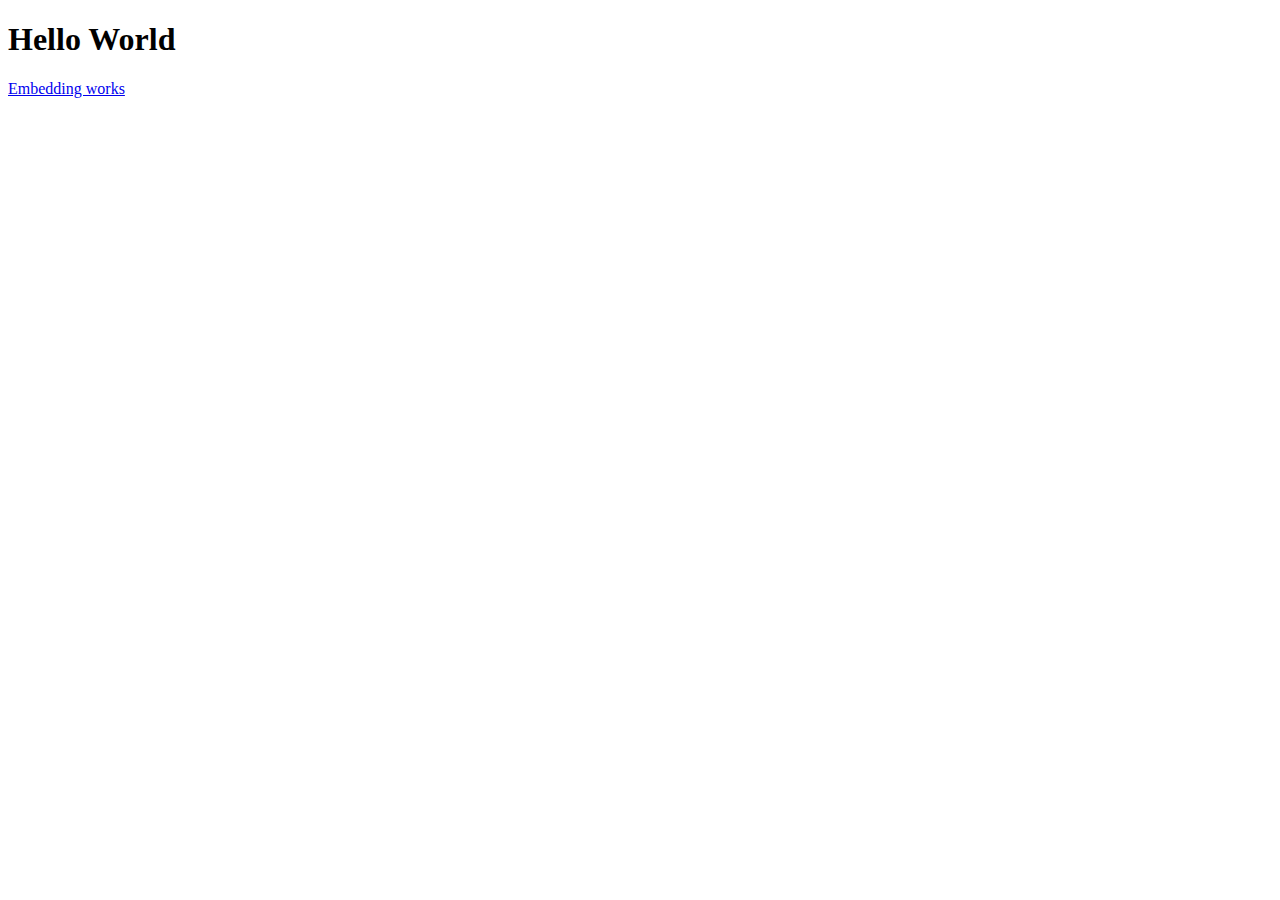
<file: index.html>
<!DOCTYPE html>
<html lang="en">
<head>
  <meta charset="UTF-8">
  <meta name="viewport" content="width=device-width, initial-scale=1.0">
  <meta http-equiv="X-UA-Compatible" content="ie=edge">
  <title>Hello World!</title>
</head>
<body>
  <h1>Hello World</h1>
  <a href="https://jcha0713-1429313.github.io/embeddingOriginalWork.html">Embedding works</a>
</body>
</html>
</file>
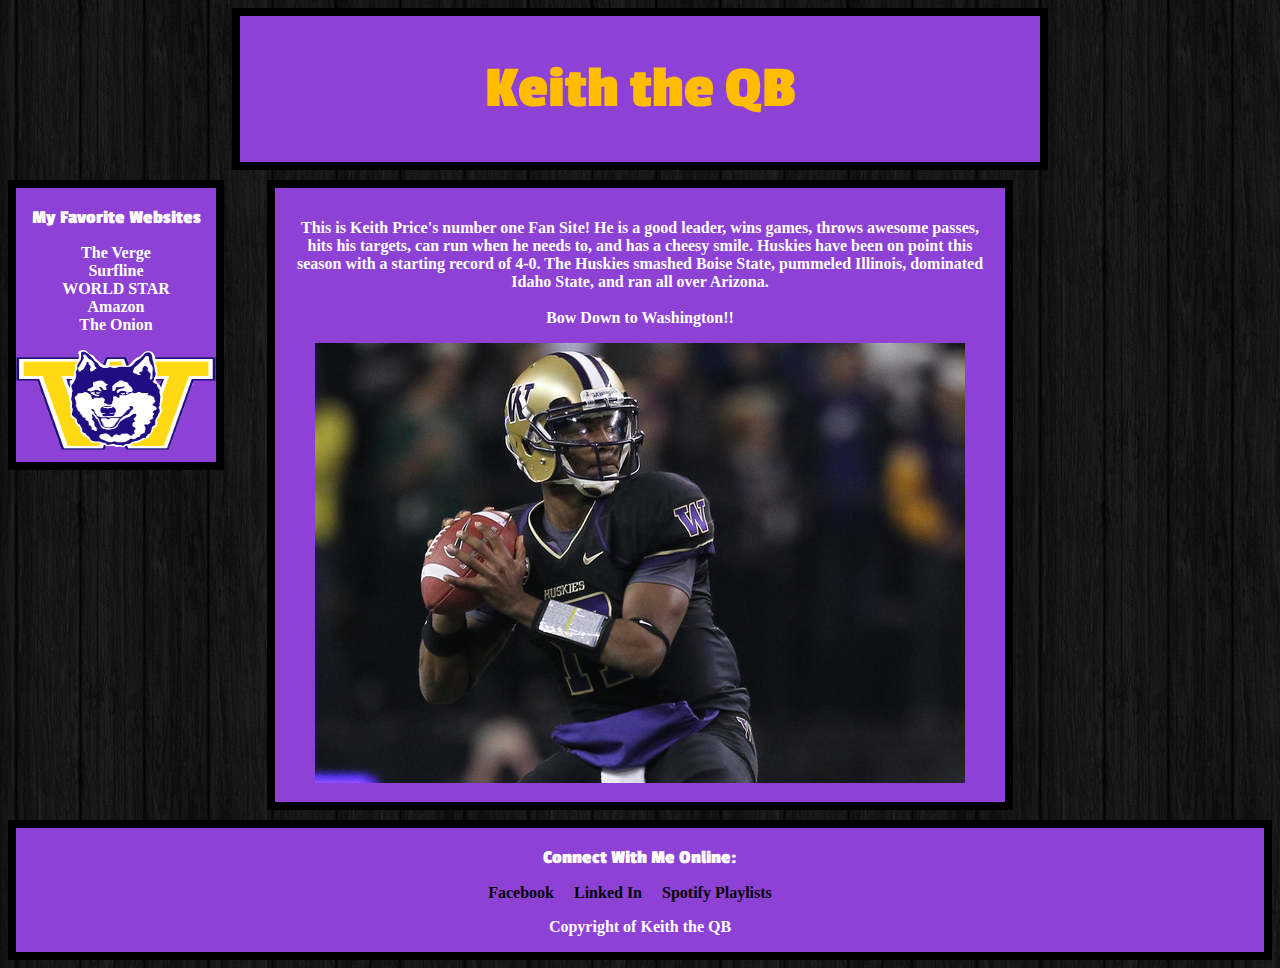
<file: introToCss.html>
<!DOCTYPE html>
	<head>
		<title> Keith the QB  </title>
		<link rel="stylesheet" type="text/css" href="test.css" />
		<link href='http://fonts.googleapis.com/css?family=Passion+One' rel='stylesheet' type='text/css'>
	</head>

	<body>
		<div id = "Header">
			<h1> Keith the QB </h1>
		</div>

		<div id = "LeftNav">
			<h3> My Favorite Websites </h3>
			<ul>
				<li><a href="https://www.theverge.com">The Verge</a></li>
				<li><a href="https://www.surfline.com">Surfline</a></li>
				<li><a href="https://www.worldstarhiphop">WORLD STAR</a></li>
				<li><a href="https://www.amazon.com">Amazon</a></li>
				<li><a href="https://www.theonion.com">The Onion</a></li>
			</ul>
			<img src="resources/icon.gif" width="200px" height="100px">
		</div>

		<div id = "Content">
			<p> This is Keith Price's number one Fan Site! He is a good leader, wins games, throws awesome passes, hits his targets, can run when he needs to, and has a cheesy smile. Huskies have been on point this season with a starting record of 4-0. The Huskies smashed Boise State, pummeled Illinois, dominated Idaho State, and ran all over Arizona. <br /><br /> <span id="bow">Bow Down to Washington!!</span></p>
			<img src="resources/price.jpg">
		</div>

		<div id = "Footer">
			<h3>Connect With Me Online:</h3>
			<ul class="list">
				<li><a href="https://www.Facebook.com">Facebook</a></li>
				<li><a href="https://www.Linkedin.com">Linked In</a></li>
				<li><a href="https://www.Spotify.com">Spotify Playlists</a></li>
			</ul>
			<p>Copyright of Keith the QB</p>
		</div>

	</body>

</html>
</file>
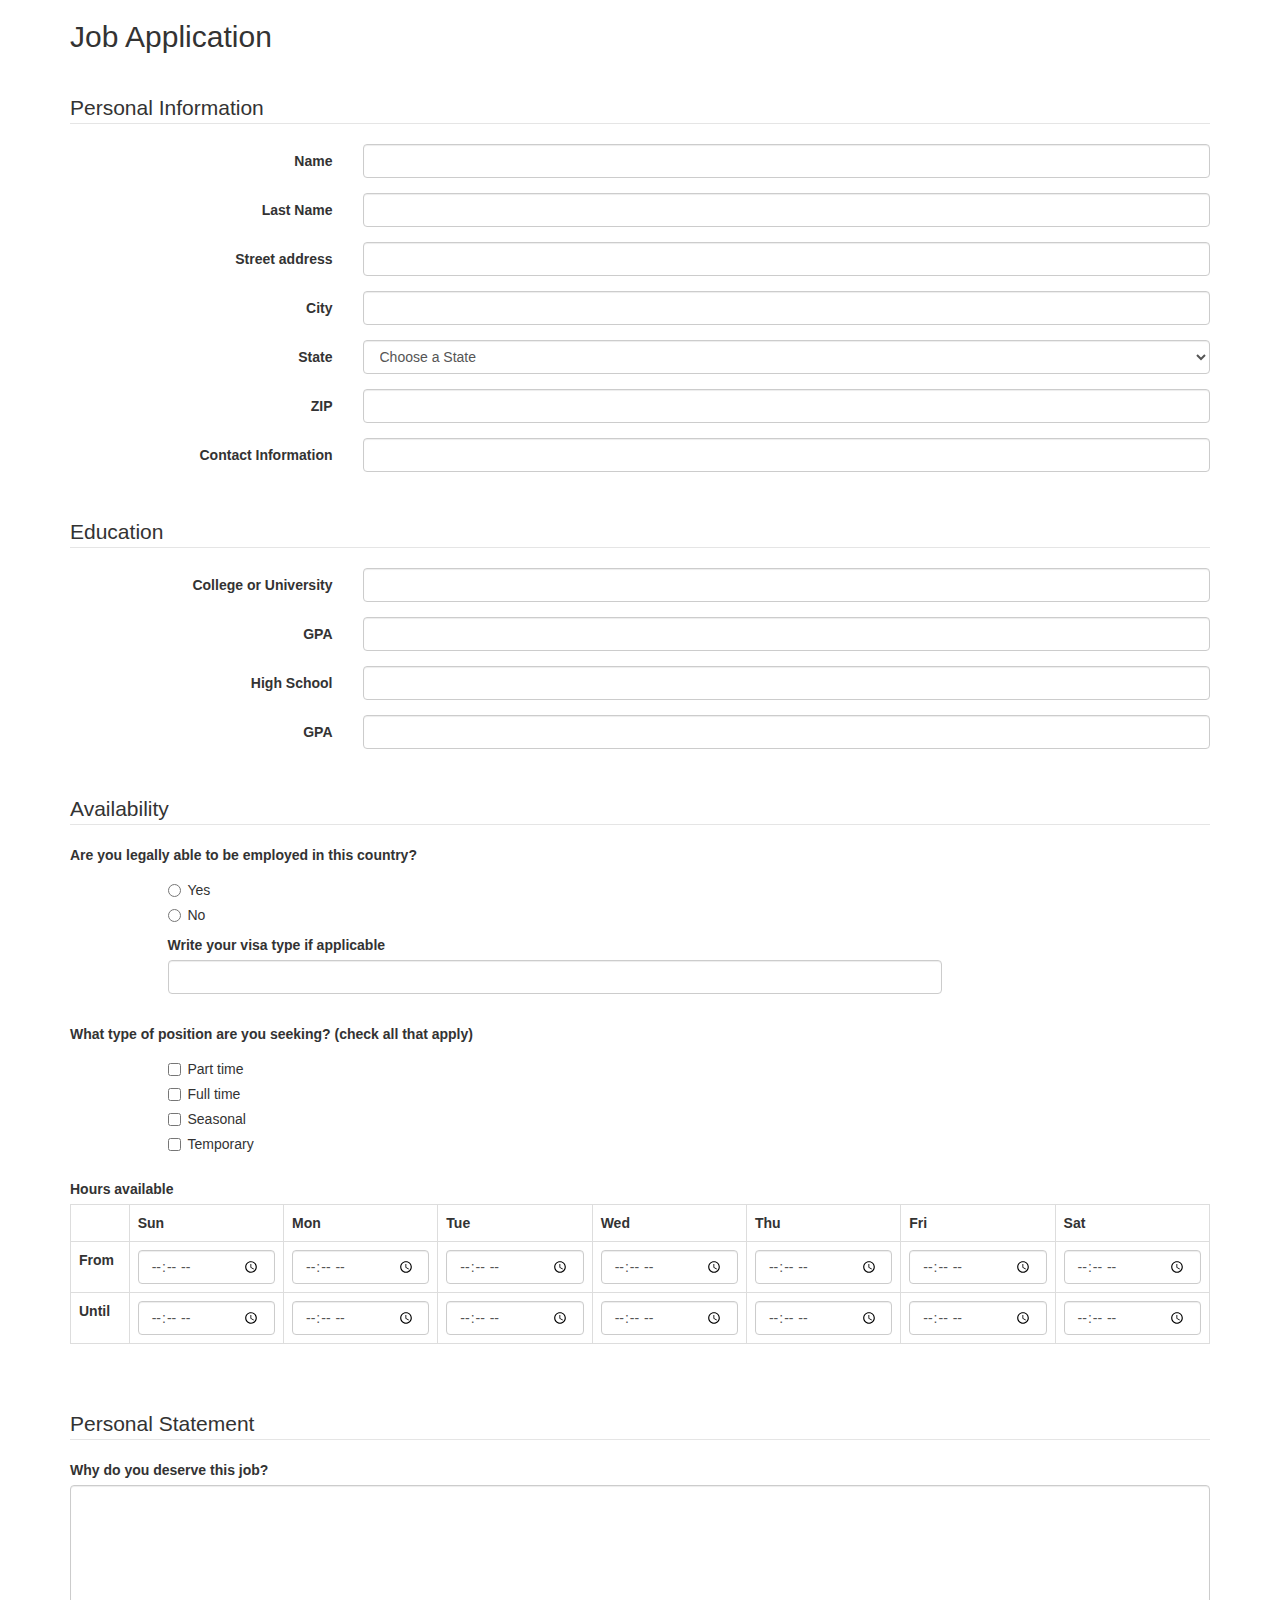
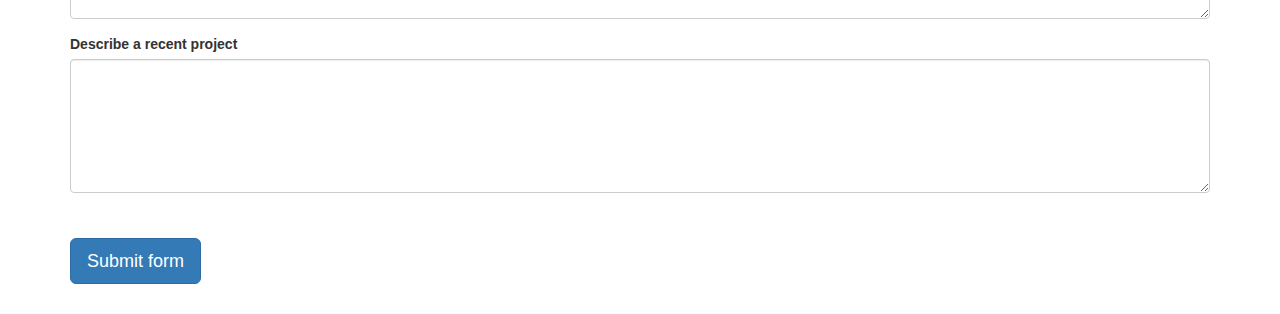
<file: jobApplicationForm.html>
<!DOCTYPE html>
<html>

<head>
  <meta charset="utf-8">
  <meta name="viewport" content="width=device-width, initial-scale=1.0">
  <title>Job Application</title>
  <link href="http://netdna.bootstrapcdn.com/bootstrap/3.0.0/css/bootstrap.min.css" rel="stylesheet">
</head>

<body>
  <div class="container">

    <h2>Job Application</h2>
    <p>&nbsp;</p>

    <form role="form" action="http://gclass.alexburner.com/formtest.php" method="post">

      <fieldset class="form-horizontal">
        <legend class="personal-information">Personal Information</legend>
        <div class="form-group">
          <label class="col-sm-3 control-label">Name</label>
          <div class="col-sm-9">
            <input class="form-control" type="text" name="name">
			    </div>
        </div>
        <div class="form-group">
          <label class="col-sm-3 control-label">Last Name</label>
          <div class="col-sm-9">
            <input class="form-control" type="text" name="last_name">
			    </div>
        </div>
        <div class="form-group">
          <label class="col-sm-3 control-label">Street address</label>
          <div class="col-sm-9">
            <input class="form-control" type="text" name="street">
		      </div>
        </div>
        <div class="form-group">
          <label class="col-sm-3 control-label">City</label>
          <div class="col-sm-9">
            <input class="form-control" type="text" name="city">
		      </div>
        </div>
        <div class="form-group">
          <label class="col-sm-3 control-label">State</label>
            <div class="col-sm-9">
              <select class="form-control" name="state">
        				<option value="" selected="true">Choose a State</option>
        				<option value="AL">Alabama</option>
        				<option value="AK">Alaska</option>
        				<option value="AZ">Arizona</option>
        				<option value="AR">Arkansas</option>
        				<option value="CA">California</option>
        				<option value="CO">Colorado</option>
        				<option value="CT">Connecticut</option>
        				<option value="DE">Delaware</option>
        				<option value="DC">District of Columbia</option>
        				<option value="FL">Florida</option>
        				<option value="GA">Georgia</option>
        				<option value="HI">Hawaii</option>
        				<option value="ID">Idaho</option>
        				<option value="IL">Illinois</option>
        				<option value="IN">Indiana</option>
        				<option value="IA">Iowa</option>
        				<option value="KS">Kansas</option>
        				<option value="KY">Kentucky</option>
        				<option value="LA">Louisiana</option>
        				<option value="ME">Maine</option>
        				<option value="MD">Maryland</option>
        				<option value="MA">Massachusetts</option>
        				<option value="MI">Michigan</option>
        				<option value="MN">Minnesota</option>
        				<option value="MS">Mississippi</option>
        				<option value="MO">Missouri</option>
        				<option value="MT">Montana</option>
        				<option value="NE">Nebraska</option>
        				<option value="NV">Nevada</option>
        				<option value="NH">New Hampshire</option>
        				<option value="NJ">New Jersey</option>
        				<option value="NM">New Mexico</option>
        				<option value="NY">New York</option>
        				<option value="NC">North Carolina</option>
        				<option value="ND">North Dakota</option>
        				<option value="OH">Ohio</option>
        				<option value="OK">Oklahoma</option>
        				<option value="OR">Oregon</option>
        				<option value="PA">Pennsylvania</option>
        				<option value="RI">Rhode Island</option>
        				<option value="SC">South Carolina</option>
        				<option value="SD">South Dakota</option>
        				<option value="TN">Tennessee</option>
        				<option value="TX">Texas</option>
        				<option value="UT">Utah</option>
        				<option value="VT">Vermont</option>
        				<option value="VA">Virginia</option>
        				<option value="WA">Washington</option>
        				<option value="WV">West Virginia</option>
        				<option value="WI">Wisconsin</option>
        				<option value="WY">Wyoming</option>
			        </select>
            </div>
          </div>
              <div class="form-group">
                <label class="col-sm-3 control-label">ZIP</label>
                <div class="col-sm-9">
                  <input class="form-control" type="text" name="zip">
			          </div>
              </div>
              <div class="form-group">
                <label class="col-sm-3 control-label">Contact Information</label>
                <div class="col-sm-9">
                  <input class="form-control" type="text" name="contact">
			          </div>
              </div>
      </fieldset>

      <p>&nbsp;</p>

      <fieldset class="form-horizontal">
        <legend>Education</legend>
        <div class="form-group">
          <label class="col-sm-3 control-label">College or University</label>
          <div class="col-sm-9">
            <input class="form-control" type="text" name="college">
          </div>
        </div>
        <div class="form-group">
          <label class="col-sm-3 control-label">GPA</label>
          <div class="col-sm-9">
            <input class="form-control" type="text" name="gpa">
          </div>
        </div>
        <div class="form-group">
          <label class="col-sm-3 control-label">High School</label>
          <div class="col-sm-9">
            <input class="form-control" type="text" name="hs">
          </div>
        </div>
        <div class="form-group">
          <label class="col-sm-3 control-label">GPA</label>
          <div class="col-sm-9">
            <input class="form-control" type="text" name="gpa">
          </div>
        </div>
      </fieldset>

      <p>&nbsp;</p>

      <fieldset>
        <legend>Availability</legend>
        <div class="form-group row">
          <label class="col-sm-12 control-label">Are you legally able to be employed in this country?</label>
          <div class="col-sm-offset-1 col-sm-11">
            <div class="radio">
              <label>
						<input type="radio" name="legal" value="yes">Yes
					</label>
            </div>
            <div class="radio">
              <label>
						<input type="radio" name="legal" value="no">No
					</label>
            </div>
            <div class="form-group row">
              <label class="col-sm-12 control-label">Write your visa type if applicable</label>
              <div class="col-sm-9">
                <input class="form-control" type="text" name="visa">
              </div>
            </div>
          </div>
        </div>
        <div class="form-group row">
          <label class="col-sm-12 control-label">What type of position are you seeking? (check all that apply)</label>
          <div class="col-sm-offset-1 col-sm-11">
            <div class="checkbox">
              <label>
						<input type="checkbox" name="position_pt" value="parttime">
						Part time
					</label>
            </div>
            <div class="checkbox">
              <label>
						<input type="checkbox" name="position_ft" value="fulltime">
						Full time
					</label>
            </div>
            <div class="checkbox">
              <label>
						<input type="checkbox" name="position_sl" value="seasonal">
						Seasonal
					</label>
            </div>
            <div class="checkbox">
              <label>
						<input type="checkbox" name="position_tp" value="temporary">
						Temporary
					</label>
            </div>
          </div>
        </div>
        <div class="form-group row">
          <label class="col-sm-12 control-label">Hours available</label>
          <div class="col-sm-12">
            <table class="table table-bordered">
              <tr>
                <td></td>
                <th>Sun</th>
                <th>Mon</th>
                <th>Tue</th>
                <th>Wed</th>
                <th>Thu</th>
                <th>Fri</th>
                <th>Sat</th>
              </tr>
              <tr>
                <th>From</th>
                <td><input class="form-control" type="time" name="su_from"></td>
                <td><input class="form-control" type="time" name="mo_from"></td>
                <td><input class="form-control" type="time" name="tu_from"></td>
                <td><input class="form-control" type="time" name="we_from"></td>
                <td><input class="form-control" type="time" name="th_from"></td>
                <td><input class="form-control" type="time" name="fr_from"></td>
                <td><input class="form-control" type="time" name="sa_from"></td>
              </tr>
              <tr>
                <th>Until</th>
                <td><input class="form-control" type="time" name="su_until"></td>
                <td><input class="form-control" type="time" name="mo_until"></td>
                <td><input class="form-control" type="time" name="tu_until"></td>
                <td><input class="form-control" type="time" name="we_until"></td>
                <td><input class="form-control" type="time" name="th_until"></td>
                <td><input class="form-control" type="time" name="fr_until"></td>
                <td><input class="form-control" type="time" name="sa_until"></td>
              </tr>
            </table>
          </div>
        </div>
      </fieldset>

      <p>&nbsp;</p>

      <fieldset>
        <legend>Personal Statement</legend>
        <div class="form-group">
          <label class="control-label">Why do you deserve this job?</label>
          <textarea class="form-control" name="deserve" rows="6"></textarea>
        </div>
        <div class="form-group">
          <label class="control-label">Describe a recent project</label>
          <textarea class="form-control" name="project" rows="6"></textarea>
        </div>
      </fieldset>

      <p>&nbsp;</p>

      <input class="btn btn-primary btn-lg" type="submit" value="Submit form">
      <form name="input" action="html_form_action.asp" method="post"></form>

      <p>&nbsp;</p>

    </form>
  </div><!-- close .container -->
</body>

</html>
</file>
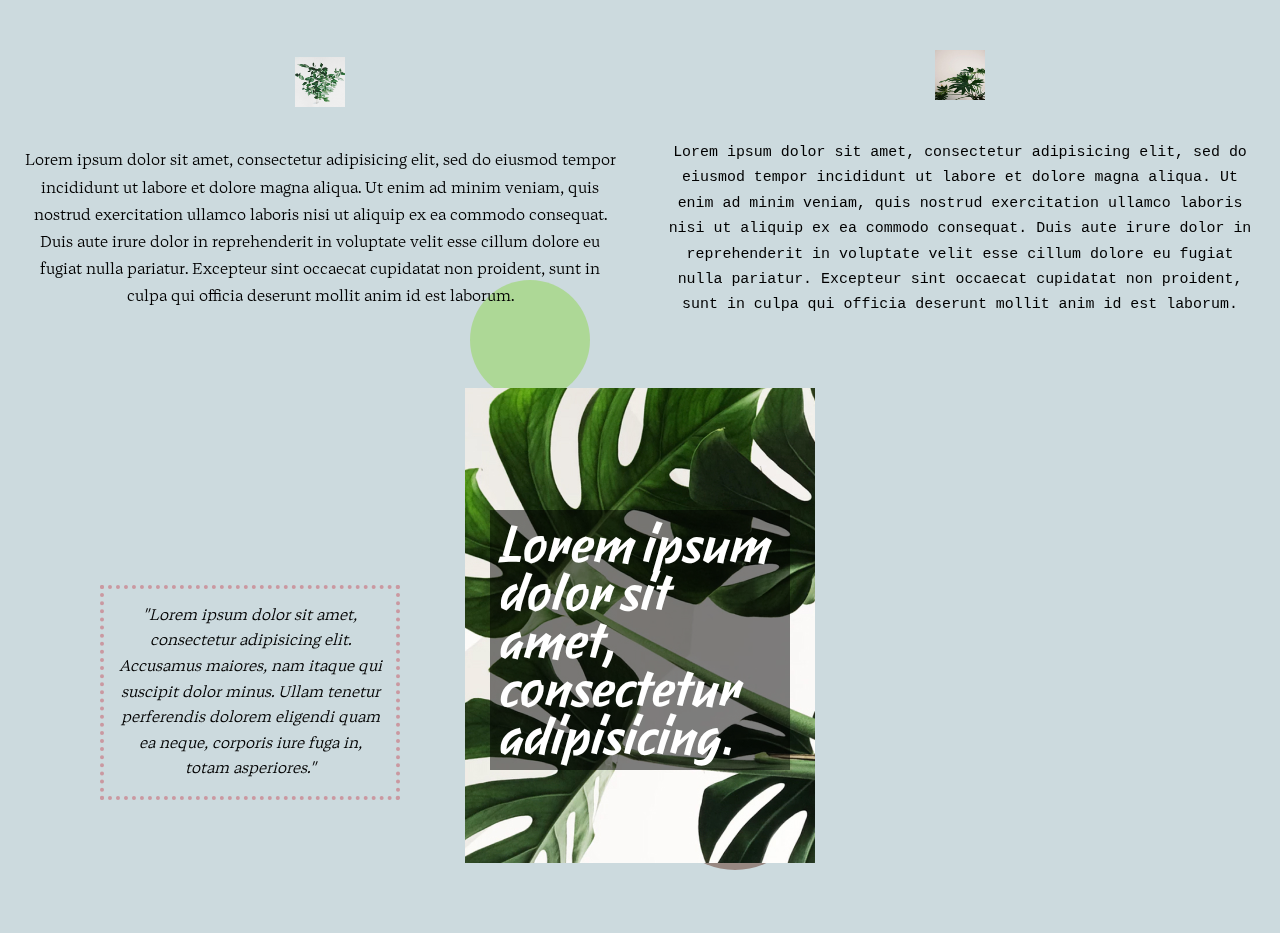
<file: someCss.html>
<!DOCTYPE html>
<html lang="en">

<head>
  <meta charset="UTF-8">
  <meta name="viewport" content="width=device-width, initial-scale=1.0">
  <meta http-equiv="X-UA-Compatible" content="ie=edge">
  <link rel="stylesheet" type="text/css" href="_base.css">
  <link rel="stylesheet" type="text/css" href="anExternal.css">
  <title>some CSSs...</title>
</head>

<body>
  <section class="twoParas">
    <div class="firstPara">
      <img class="img1" src="resources/plant1.jpg" width="50px" height="50px">
      <p>Lorem ipsum dolor sit amet, consectetur adipisicing elit, sed do eiusmod tempor incididunt ut labore et dolore magna aliqua. Ut enim ad minim veniam, quis nostrud exercitation ullamco laboris nisi ut aliquip ex ea commodo consequat. Duis
        aute irure dolor in reprehenderit in voluptate velit esse cillum dolore eu fugiat nulla pariatur. Excepteur sint occaecat cupidatat non proident, sunt in culpa qui officia deserunt mollit anim id est laborum.</p>
    </div>
    <div class="secondPara">
      <img class="img2" src="resources/plant2.jpg" width="50px" height="50px">
      <p>Lorem ipsum dolor sit amet, consectetur adipisicing elit, sed do eiusmod tempor incididunt ut labore et dolore magna aliqua. Ut enim ad minim veniam, quis nostrud exercitation ullamco laboris nisi ut aliquip ex ea commodo consequat. Duis
        aute irure dolor in reprehenderit in voluptate velit esse cillum dolore eu fugiat nulla pariatur. Excepteur sint occaecat cupidatat non proident, sunt in culpa qui officia deserunt mollit anim id est laborum.</p>
    </div>
  </section>

  <section class="textOnPic">
    <div class="textbox">
      <div class="text">Lorem ipsum dolor sit amet, consectetur adipisicing.</div>
    </div>
    <img src="resources/plant3.jpg">
  </section>

    <div class="circles">
      <div class="circle1">
      </div>
      <div class="circle2">
      </div>
    </div>

    <div class="floatingText">
      <p>"Lorem ipsum dolor sit amet, consectetur adipisicing elit. Accusamus maiores, nam itaque qui suscipit dolor minus. Ullam tenetur perferendis dolorem eligendi quam ea neque, corporis iure fuga in, totam asperiores."</p>
    </div>

    <script src="script.js"></script>
</body>

</html>
</file>
<file: test.css>
body {
  background-image: url("resources/dark_wood.png");
  color: white;
}

#Header {
  width: 800px;
  margin: 0 auto 10px auto;
  border: solid 8px black;

  text-align: center;
}

#Header h1 {
   font-size: 60px;
   font-family: "Passion One";
   color: #FFBC00;
   font-weight: bold;
}

#LeftNav {
  position: fixed;
  width: 200px;
  float: left;
  margin: 0 auto 10px auto;
  border: solid 8px black;

  text-align: center;
  padding-bottom: 8px;
}

#Content {
  width: 700px;
  margin: 0 auto 10px auto;
  border: solid 8px black;

  text-align: center;
  padding: 15px;
}

#Footer {
  border: solid 8px black;
  text-align: center;
}

#Footer .list {
  display: flex;
  justify-content: center;
  align-items: center;
}

#Footer .list a {
  color: black;
  margin-right: 20px;
}

div {
  background-color: #8E41D5;
}

ul {
  list-style-type: none;
  padding-left: 0px;
}

p {
  font-weight: bold;
}

h3 {
  color: #FFBC00
  font-size: 40px;
  font-family: "Passion One";
  margin-bottom: 0px;
}

a {
  color: white;
  font-weight: bold;
  font-size: 16px;
  text-decoration: none;
}
</file>
<file: _base.css>
html, body, div, span, applet, object, iframe,
h1, h2, h3, h4, h5, h6, p, blockquote, pre,
a, abbr, acronym, address, big, cite, code,
del, dfn, em, img, ins, kbd, q, s, samp,
small, strike, strong, sub, sup, tt, var,
b, u, i, center,
dl, dt, dd, ol, ul, li,
fieldset, form, label, legend,
table, caption, tbody, tfoot, thead, tr, th, td,
article, aside, canvas, details, embed,
figure, figcaption, footer, header, hgroup,
menu, nav, output, ruby, section, summary,
time, mark, audio, video {
  margin: 0;
  padding: 0;
  border: 0;
  font-size: 100%;
  font: inherit;
  vertical-align: baseline;
}

article, aside, details, figcaption, figure,
footer, header, hgroup, menu, nav, section {
  display: block;
}
body {
  line-height: 1;
}
ol, ul {
  list-style: none;
}
blockquote, q {
  quotes: none;
}
blockquote:before, blockquote:after,
q:before, q:after {
  content: '';
  content: none;
}
table {
  border-collapse: collapse;
  border-spacing: 0;
}

img, iframe {
  vertical-align: bottom;
  max-width: 100%;
}

input, textarea, select {
  font: inherit;
}

* {
  -webkit-box-sizing: border-box;
  -moz-box-sizing: border-box;
  box-sizing: border-box;
  -webkit-font-smoothing: antialiased;
  text-rendering: optimizeLegibility;
}
</file>
<file: anExternal.css>
@font-face {
  font-family: Arvana;
  src: url("fonts/Arvanav0.2-Regular.woff2"), url("fonts/Arvanav0.2-Regular.woff");
}

@font-face {
  font-family: Gig;
  src: url("fonts/GigV0.2-Regular.woff");
}

body {
  font-family: "Arvana";
  background-color: rgba(0, 70, 90, 0.2);
}

.twoParas {
  display: flex;
  justify-content: center;
  align-items: center;
}

.twoParas p {
  text-align: center;
  line-height: 1.7;
  margin: 30px 20px 30px 20px;
}

.twoParas img {
  margin: 50px 0 10px 0;
  transition: width 0.8s, height 0.8s;
}

.firstPara {
  width: 50%;
  display: flex;
  flex-flow: column;
  align-items: center;
}

.secondPara {
  width: 50%;
  font-family: monospace;
  font-size: 115%;
  display: flex;
  flex-flow: column;
  align-items: center;
}

.textOnPic {
  position: relative;
  display: flex;
  justify-content: center;
}

.textOnPic img {
  margin: 40px 0 70px 0;
}

.textOnPic .textbox {
  position: absolute;
  top: 50%;
  transform: translateY(-50%);
  width: 300px;
  background-color: rgba(0, 0, 0, 0.5);
  padding: 10px;
}

.text {
  font-family: "Gig";
  color: white;
  font-size: 48px;
}

.floatingText {
  width: 300px;
  position: fixed;
  bottom: 100px;
  left: 100px;
  border: 4px dotted rgba(200, 0, 20, 0.3);
  padding: 14px;
  opacity: 1;
  transition: opacity 0.4s linear;
}

.floatingText p {
  line-height: 1.6;
  font-style: italic;
  text-align: center;
}

.circle1 {
  position: fixed;
  width: 150px;
  height: 150px;
  border-radius: 100px;
  right: 470px;
  bottom: 30px;
  background-color: rgba(128, 100, 90, 0.7);
  z-index: -1;
}

.circle2 {
  position: fixed;
  width: 120px;
  height: 120px;
  border-radius: 100px;
  left: 470px;
  bottom: 500px;
  background-color: rgba(128, 213, 43, 0.4);
  z-index: -1;
}
</file>
